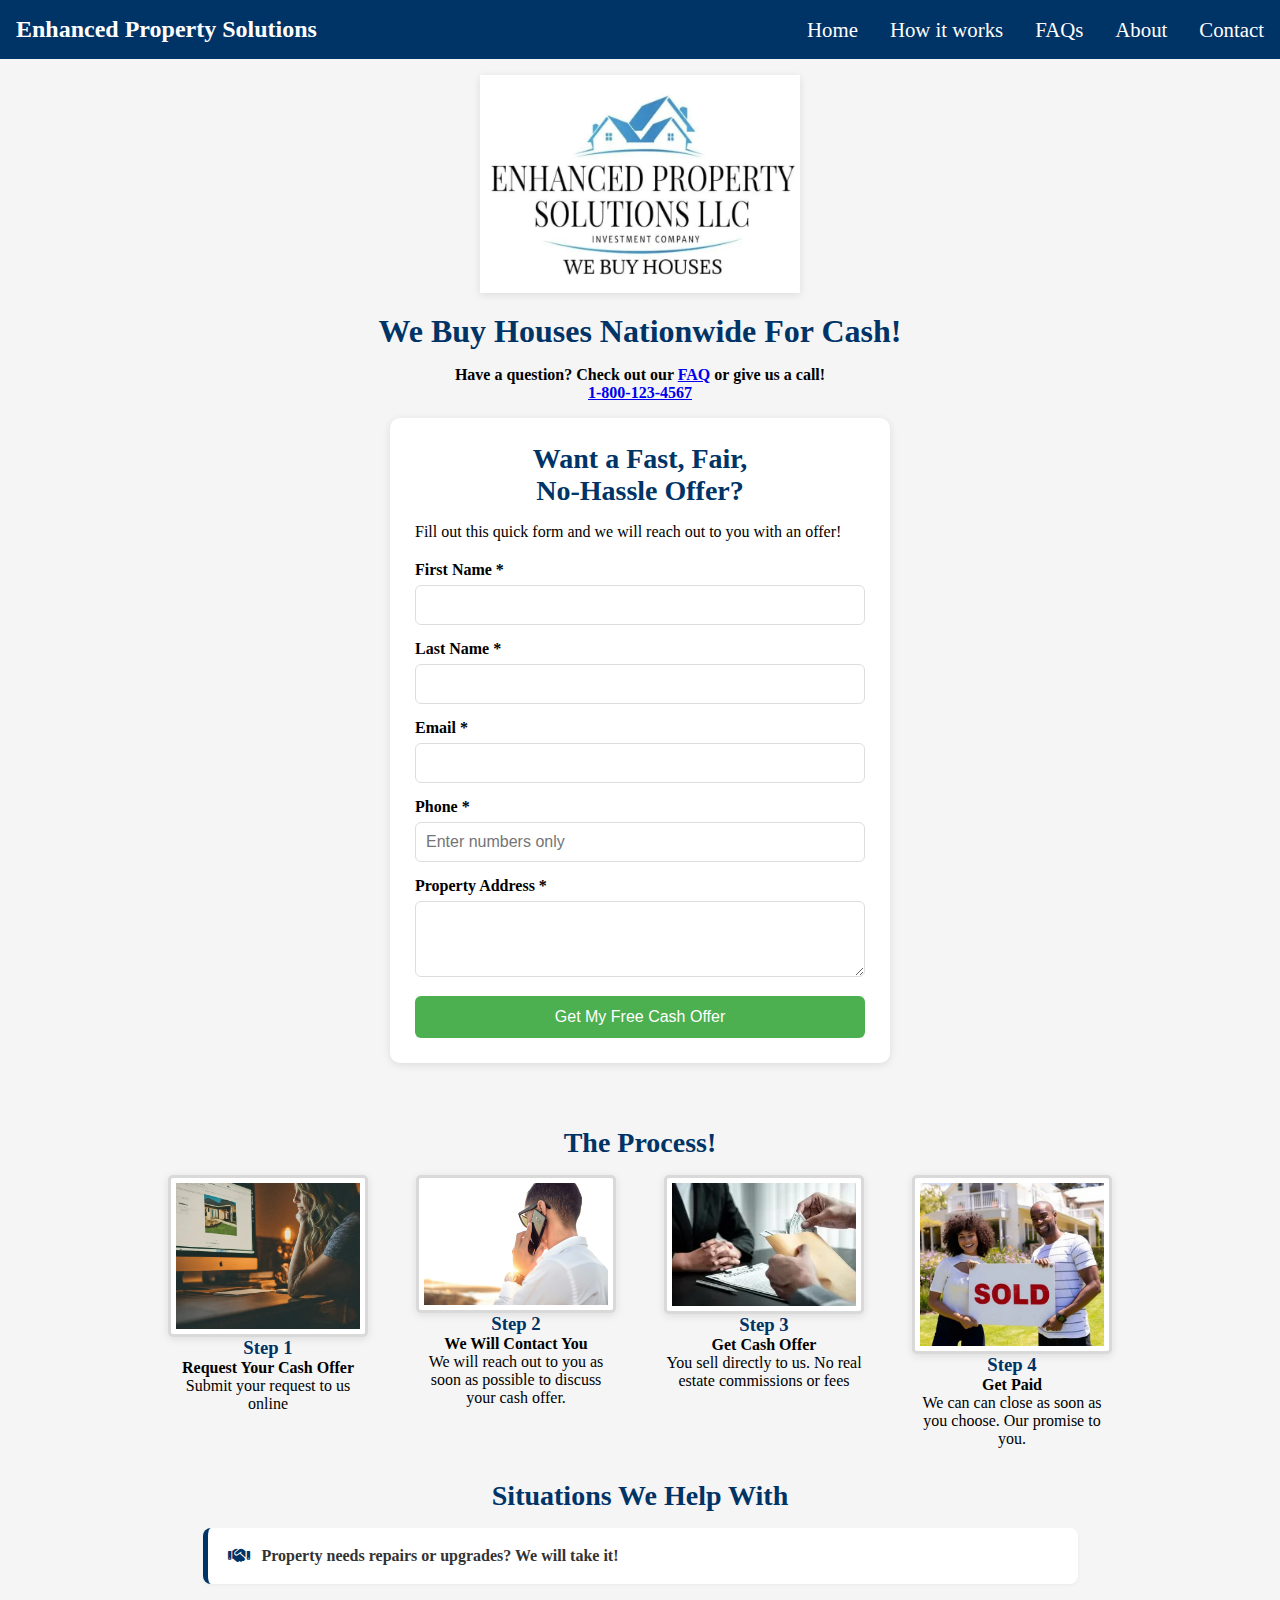
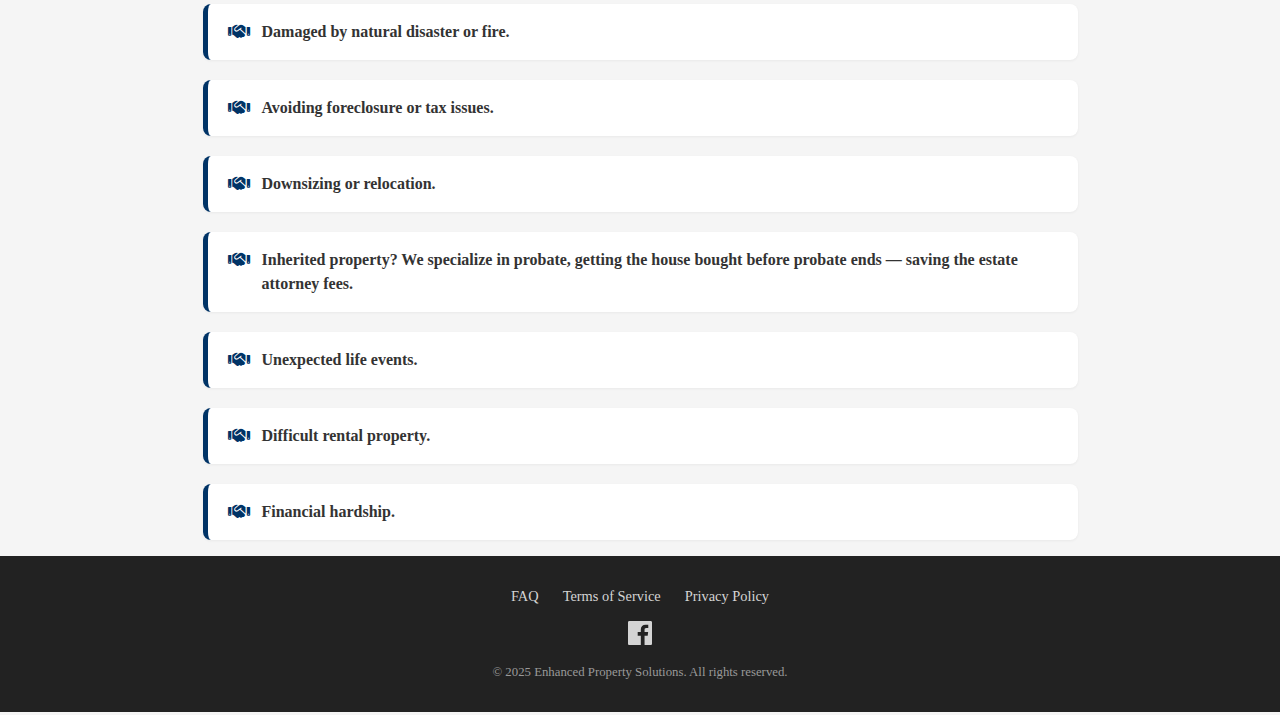
<file: index.html>
<!DOCTYPE html>
<html lang="en">
<head>
    <!-- Essential Meta Tags -->
    <meta charset="UTF-8">
    <meta name="viewport" content="width=device-width, initial-scale=1.0">
    <meta http-equiv="X-UA-Compatible" content="IE=edge">

    <!-- SEO Meta Tags -->
    <title>Sell Your House Fast for Cash in Southwest Louisiana | Enhanced Property Solutions</title>
    <meta name="description" content="Sell your house fast for cash in Southwest Louisiana. We buy homes as-is in Calcasieu, Beauregard, and Vernon Parish — no fees, no repairs. Get a free offer today!">
    <meta name="keywords" content="sell my house fast Louisiana, quick home sale Louisiana, Enhanced Property Solutions Louisiana">
    <meta name="author" content="Enhanced Property Solutions">

    <!-- Open Graph for Social Sharing -->
    <meta property="og:title" content="Sell Your House Fast for Cash in Louisiana | Enhanced Property Solutions">
    <meta property="og:description" content="Helping you enhance property value with reliable solutions.">
    <meta property="og:image" content="./Images/EPSllc-image.png">
    <meta property="og:url" content="https://hollowcave.github.io/enhanced-property-solutions-site/">
    <meta property="og:type" content="website">

    <!-- Twitter Card for Better Sharing -->
    <meta name="twitter:card" content="summary_large_image">
    <meta name="twitter:title" content="Sell Your House Fast for Cash in Louisiana | Enhanced Property Solutions">
    <meta name="twitter:description" content="Helping you enhance property value with reliable solutions.">
    <meta name="twitter:image" content="https://hollowcave.github.io/enhanced-property-solutions-site/Images/EPSllc-image.png">

    <!-- Favicon and Icons -->
    <link rel="icon" href="./Images/EPSllc-image.png" type="image/x-icon">
    <link rel="apple-touch-icon" href="./Images/EPSllc-image.png">

    <!-- Canonical URL -->
    <link rel="canonical" href="https://hollowcave.github.io/enhanced-property-solutions-site/">

    <!-- CSS Stylesheet -->
    <link rel="stylesheet" href="./CSS/main.css">

    <!-- Font Awesome Icons -->
     <link rel="stylesheet" href="https://cdnjs.cloudflare.com/ajax/libs/font-awesome/6.5.0/css/all.min.css">

    <!-- Preconnect and Prefetch for Performance -->
    <link rel="preconnect" href="https://fonts.googleapis.com">
    <link rel="preconnect" href="https://fonts.gstatic.com" crossorigin>

    <!-- Google Fonts Example -->
    <link href="https://fonts.googleapis.com/css2?family=Roboto:wght@400;700&display=swap" rel="stylesheet">

    <!-- Optional: Structured Data (JSON-LD) for SEO -->
    <script type="application/ld+json">
    {
      "@context": "https://schema.org",
      "@type": "Organization",
      "name": "Enhanced Property Solutions",
      "url": "https://hollowcave.github.io/enhanced-property-solutions-site/",
      "logo": "https://hollowcave.github.io/enhanced-property-solutions-site/Images/EPSllc-image.png",
      "sameAs": [
        "https://www.facebook.com/EPS.facebook"
      ]
    }
    </script>
</head>

<body>
    <header class="navbar">
        <div class="brand">Enhanced Property Solutions</div>

        <button class="hamburger" id="hamburger" aria-label="Toggle navigation">
        <span></span>
        <span></span>
        <span></span>
        </button>

        <nav class="nav-links" id="nav-links">
            <a href="/enhanced-property-solutions-site/">Home</a>
            <a href="/enhanced-property-solutions-site/how-it-works/">How it works</a>
            <a href="/enhanced-property-solutions-site/faq/">FAQs</a>
            <a href="/enhanced-property-solutions-site/about/">About</a>
            <a href="/enhanced-property-solutions-site/contact/">Contact</a>
        </nav>
    </header>

    <main>
        <div class="main-intro">
            <img src="./Images/EPSllc-image.png" alt="Enhanced Property Solutions logo">
            <h1>We Buy Houses Nationwide For Cash!</h1>
            <p>
                <strong>Have a question? Check out our <a href="/enhanced-property-solutions-site/faq/" title="Frequently Asked Questions">FAQ</a> or give us a call!<br> <a href="tel:18001234567">1-800-123-4567</a></strong>
            </p>
        </div>

        <section class="form-container">
            <h2>Want a Fast, Fair,<br> No-Hassle Offer?</h2>
            <p>Fill out this quick form and we will reach out to you with an offer!</p>
            <form action="#" method="POST">
                
                <div class="form-group">
                    <label for="firstName">First Name *</label>
                    <input type="text" id="firstName" name="firstName" required>
                </div>

                <div class="form-group">
                    <label for="lastName">Last Name *</label>
                    <input type="text" id="lastName" name="lastName" required>
                </div>

                <div class="form-group">
                    <label for="email">Email *</label>
                    <input type="email" id="email" name="email" required>
                </div>

                <div class="form-group">
                    <label for="phone">Phone *</label>
                    <input type="tel" id="phone" name="phone" required pattern="[0-9]{10,15}" placeholder="Enter numbers only">
                </div>

                <div class="form-group">
                    <label for="propertyAddress">Property Address *</label>
                    <textarea id="propertyAddress" name="propertyAddress" rows="3" required></textarea>
                </div>

                <button type="submit">Get My Free Cash Offer</button>

            </form>
        </section>

        <section class="steps-to-sold">
            <div class="steps-intro">
                <h2>The Process!</h2>
            </div>
            <div class="steps-to-sold-wrapper">
                <div class="step-1">
                    <div class="frame">
                        <img src="./Images/woman-house-shopping-on-pc.png" alt="Homeowner viewing house selling options online" loading="lazy">
                    </div>
                    <div class="step">
                        <h3>Step 1</h3>
                        <p><strong>Request Your Cash Offer</strong></p>
                        <p>Submit your request to us online</p>
                    </div>
                </div>
                <div class="step-2">
                    <div class="frame">
                        <img src="./Images/person-talking-on-phone.png" alt="Person talking on the phone" loading="lazy">
                    </div>
                    <div class="step">
                        <h3>Step 2</h3>
                        <p><strong>We Will Contact You</strong></p>
                        <p>We will reach out to you as soon as possible to discuss your cash offer.</p>
                    </div>
                </div>
                <div class="step-3">
                    <div class="frame">
                        <img src="./Images/people-in-a-closing.png" alt="People in a closing at the title company" loading="lazy">
                    </div>
                    <div class="step">
                        <h3>Step 3</h3>
                        <p><strong>Get Cash Offer</strong></p>
                        <p>You sell directly to us. No real estate commissions or fees</p>
                    </div>
                </div>
                <div class="step-4">
                    <div class="frame">
                        <img src="./Images/couple-holding-sold-sign-in-front-of-house.png" alt="Couple holding a sold sign in frot of a house" loading="lazy">
                    </div>
                    <div class="step">
                        <h3>Step 4</h3>
                        <p><strong>Get Paid</strong></p>
                        <p>We can can close as soon as you choose. Our promise to you.</p>
                    </div>
                </div>
            </div>
        </section>

        <section class="situations-we-help-wrapper" aria-labelledby="situations-we-help">
            <h2 id="situations-we-help">Situations We Help With</h2>
            <ul class="reasons-list">
                <li><i class="fas fa-handshake" aria-hidden="true"></i><span>Property needs repairs or upgrades? We will take it!</span></li>
                <li><i class="fas fa-handshake" aria-hidden="true"></i><span>Damaged by natural disaster or fire.</span></li>
                <li><i class="fas fa-handshake" aria-hidden="true"></i><span>Avoiding foreclosure or tax issues.</span></li>
                <li><i class="fas fa-handshake" aria-hidden="true"></i><span>Downsizing or relocation.</span></li>
                <li><i class="fas fa-handshake" aria-hidden="true"></i><span>Inherited property? We specialize in probate, getting the house bought before probate ends — saving the estate attorney fees.</span></li>
                <li><i class="fas fa-handshake" aria-hidden="true"></i><span>Unexpected life events.</span></li>
                <li><i class="fas fa-handshake" aria-hidden="true"></i><span>Difficult rental property.</span></li>
                <li><i class="fas fa-handshake" aria-hidden="true"></i><span>Financial hardship.</span></li>
            </ul>
        </section>
    </main>

    <footer class="site-footer">
        <div class="footer-content">
            <nav class="footer-nav" aria-label="Footer Navigation">
            <a href="/enhanced-property-solutions-site/faq/">FAQ</a>
            <a href="/enhanced-property-solutions-site/terms-of-service/">Terms of Service</a>
            <a href="/enhanced-property-solutions-site/privacy-policy/">Privacy Policy</a>
            </nav>
            <div class="footer-social">
            <a href="https://www.facebook.com/EPS.facebook" target="_blank" rel="noopener" aria-label="Follow us on Facebook">
                <svg class="social-icon" viewBox="0 0 24 24" role="img" xmlns="http://www.w3.org/2000/svg" fill="currentColor">
                    <title>Facebook</title>
                    <path d="M22.675 0h-21.35C.6 0 0 .6 0 1.342v21.316C0 23.4.6 24 1.342 24H12.82v-9.294H9.692V11.01h3.127V8.414c0-3.1 1.894-4.788 4.659-4.788 1.325 0 2.463.098 2.795.142v3.24l-1.918.001c-1.504 0-1.796.715-1.796 1.763v2.313h3.587l-.467 3.696h-3.12V24h6.116C23.4 24 24 23.4 24 22.658V1.342C24 .6 23.4 0 22.675 0z"/>
                </svg>
            </a>
            </div>
            <p class="footer-copy">© 2025 Enhanced Property Solutions. All rights reserved.</p>
        </div>
    </footer>

    <!-- Optional: JavaScript Files -->
    <script src="./JS/main.js"></script>
</body>
</html>
</file>
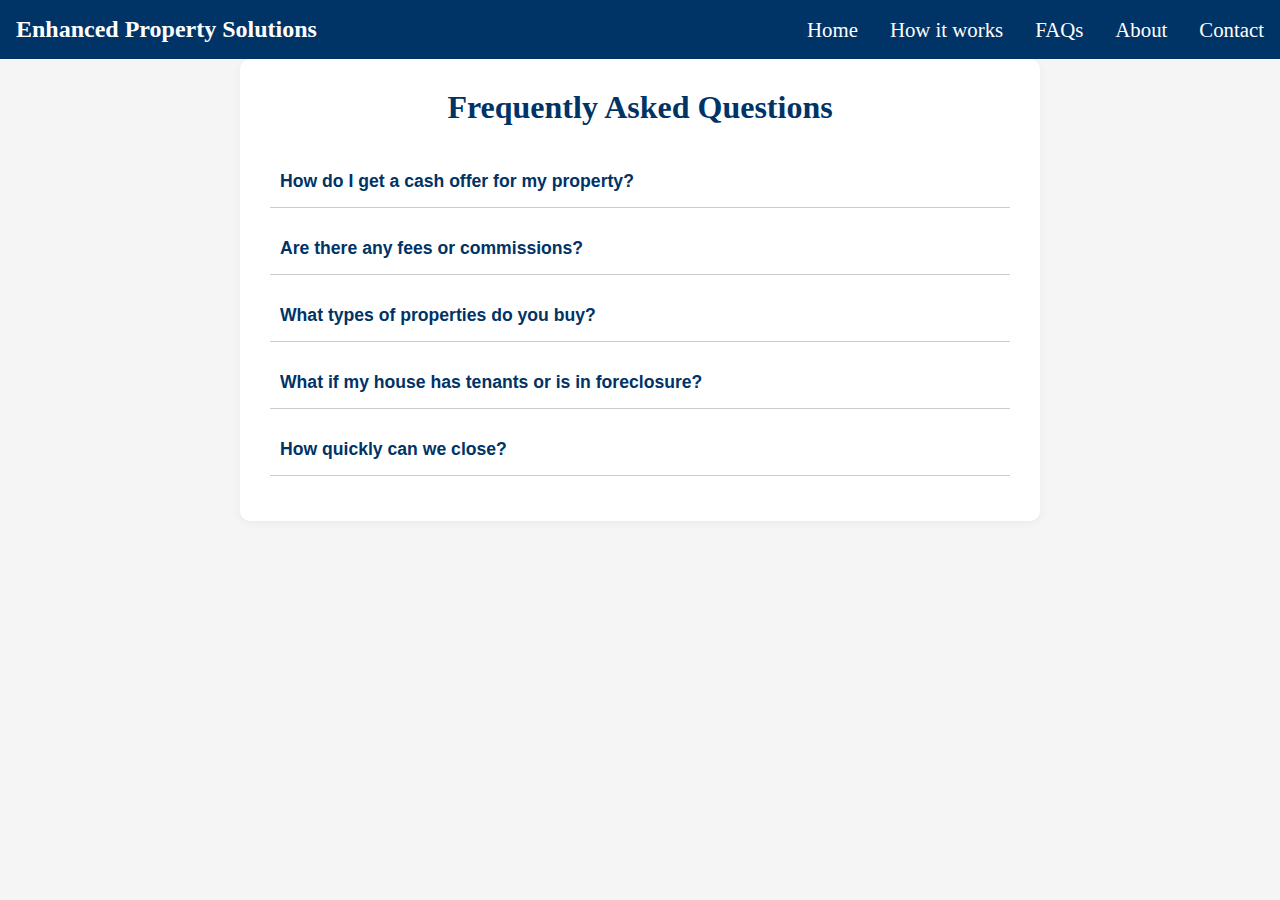
<file: faq/index.html>
<!DOCTYPE html>
<html lang="en">
<head>
  <meta charset="UTF-8" />
  <meta name="viewport" content="width=device-width, initial-scale=1.0"/>
  <title>FAQ - Frequently Asked Questions</title>

  <!-- SEO Meta -->
  <meta name="description" content="Frequently asked questions about our services, property process, and support.">
  <meta name="keywords" content="property faq, real estate questions, home selling help, real estate support">
  <meta name="robots" content="index, follow">

  <!-- CSS Stylesheet -->
  <link rel="stylesheet" href="../CSS/main.css">

  <!-- Structured Data for SEO (Optional but Powerful) -->
  <script type="application/ld+json">
  {
    "@context": "https://schema.org",
    "@type": "FAQPage",
    "mainEntity": [
      {
        "@type": "Question",
        "name": "How do I get a cash offer for my property?",
        "acceptedAnswer": {
          "@type": "Answer",
          "text": "Simply fill out our property form, and we’ll contact you with a no-obligation cash offer within 24 hours."
        }
      },
      {
        "@type": "Question",
        "name": "Are there any fees or commissions?",
        "acceptedAnswer": {
          "@type": "Answer",
          "text": "No. We cover all closing costs and there are no agent fees or commissions."
        }
      }
    ]
  }
  </script>
</head>
<body>
    <header class="navbar">
        <div class="brand">Enhanced Property Solutions</div>

        <button class="hamburger" id="hamburger" aria-label="Toggle navigation">
        <span></span>
        <span></span>
        <span></span>
        </button>

        <nav class="nav-links" id="nav-links">
            <a href="/enhanced-property-solutions-site/">Home</a>
            <a href="/enhanced-property-solutions-site/how-it-works/">How it works</a>
            <a href="/enhanced-property-solutions-site/faq/">FAQs</a>
            <a href="/enhanced-property-solutions-site/about/">About</a>
            <a href="/enhanced-property-solutions-site/contact/">Contact</a>
        </nav>
    </header>

    <div class="faq-container">
    <h1>Frequently Asked Questions</h1>

    <div class="accordion-item">
        <button class="accordion-button">How do I get a cash offer for my property?</button>
        <div class="accordion-content">
        <p>Simply fill out our property form, and we’ll contact you with a no-obligation cash offer within 24 hours.</p>
        </div>
    </div>

    <div class="accordion-item">
        <button class="accordion-button">Are there any fees or commissions?</button>
        <div class="accordion-content">
        <p>No. We cover all closing costs and there are no agent fees or commissions.</p>
        </div>
    </div>

    <div class="accordion-item">
        <button class="accordion-button">What types of properties do you buy?</button>
        <div class="accordion-content">
        <p>We buy houses, duplexes, land, inherited homes, and even properties in poor condition or needing repairs.</p>
        </div>
    </div>

    <div class="accordion-item">
        <button class="accordion-button">What if my house has tenants or is in foreclosure?</button>
        <div class="accordion-content">
        <p>We can still make an offer! We buy houses in all situations, including foreclosure, probate, or with active tenants.</p>
        </div>
    </div>

    <div class="accordion-item">
        <button class="accordion-button">How quickly can we close?</button>
        <div class="accordion-content">
        <p>Most of our deals close in as little as 7 days, depending on your timeline. We move at your pace.</p>
        </div>
    </div>

    </div>

    <script src="../JS/main.js"></script>
</body>
</html>
</file>
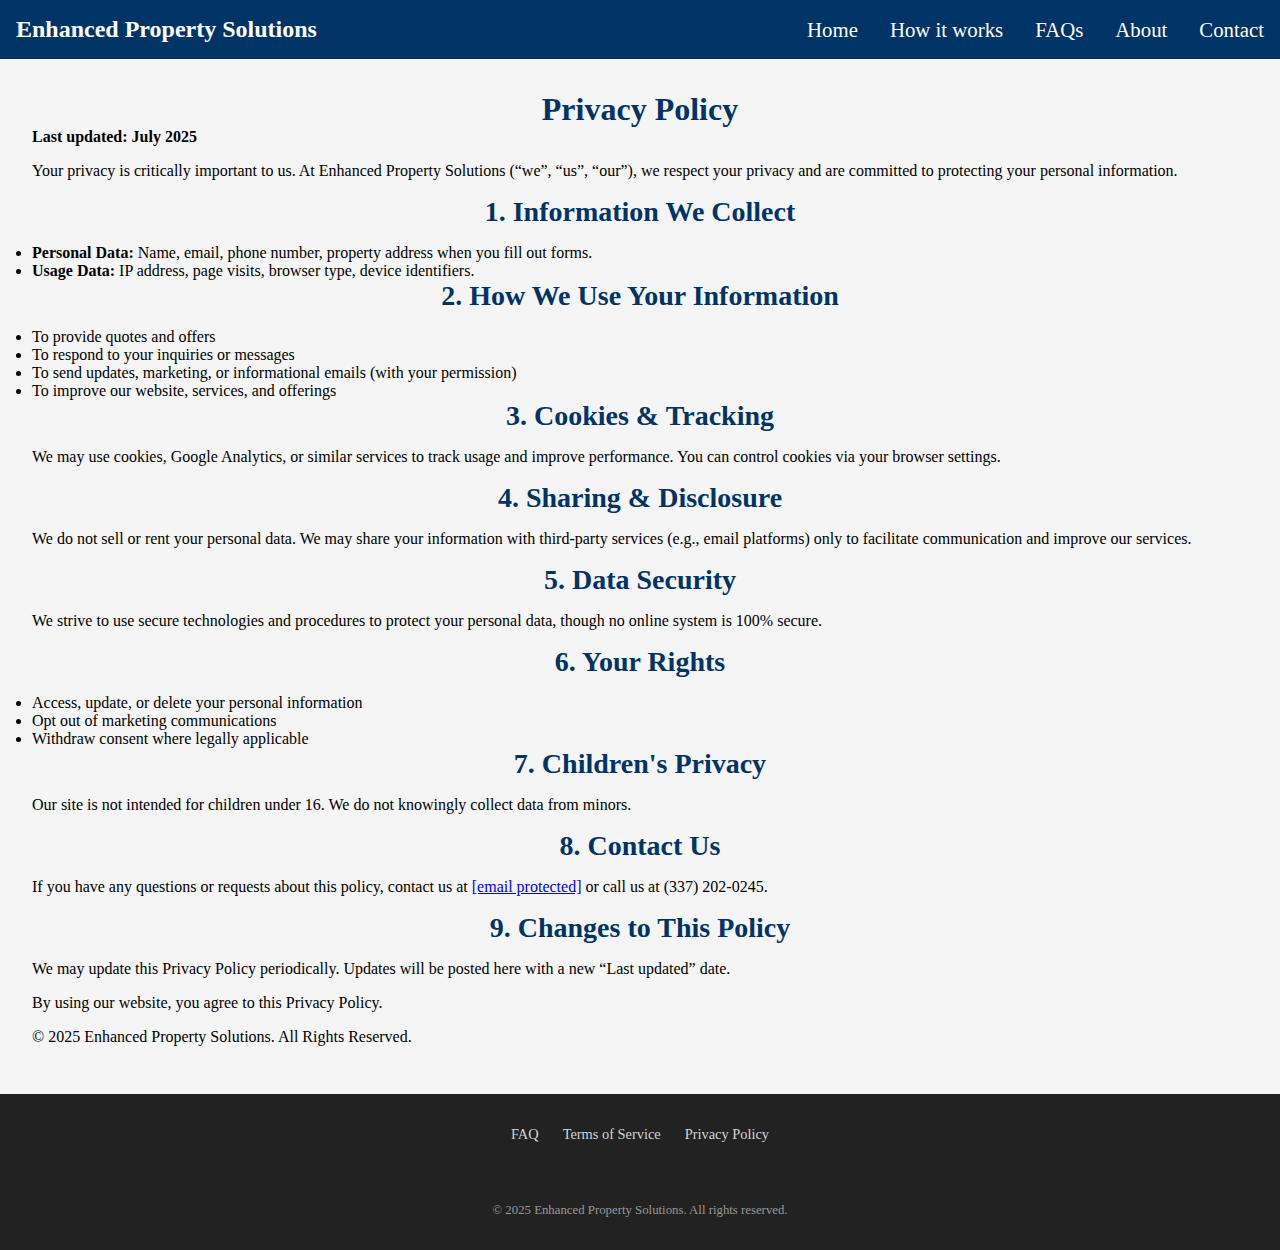
<file: privacy-policy/index.html>
<!DOCTYPE html>
<html lang="en">
<head>
  <meta charset="UTF-8" />
  <meta name="viewport" content="width=device-width, initial-scale=1" />
  <title>Privacy Policy | Enhanced Property Solutions</title>
  <meta name="description" content="Enhanced Property Solutions privacy policy—how we collect, use, and protect your personal information." />
  <link rel="stylesheet" href="../CSS/main.css" />
  <link rel="canonical" href="https://enhancedpropertysolutions.us/privacypolicy" />
</head>
<body>
  <!-- Site Header -->
  <header class="navbar">
    <div class="brand">Enhanced Property Solutions</div>
    <button class="hamburger" id="hamburger" aria-label="Toggle navigation"><span></span><span></span><span></span></button>
    <nav class="nav-links" id="nav-links">
      <a href="/enhanced-property-solutions-site/">Home</a>
      <a href="/enhanced-property-solutions-site/how-it-works/">How it works</a>
      <a href="/enhanced-property-solutions-site/faq/">FAQs</a>
      <a href="/enhanced-property-solutions-site/about/">About</a>
      <a href="/enhanced-property-solutions-site/contact/">Contact</a>
    </nav>
  </header>

  <!-- Main Content Area -->
  <main class="page-content">
    <section class="privacy-policy-section polciy-and-terms">
      <h1>Privacy Policy</h1>

      <p><strong>Last updated: July 2025</strong></p>

      <p>Your privacy is critically important to us. At Enhanced Property Solutions (“we”, “us”, “our”), we respect your privacy and are committed to protecting your personal information.</p>

      <h2>1. Information We Collect</h2>
      <ul>
        <li><strong>Personal Data:</strong> Name, email, phone number, property address when you fill out forms.</li>
        <li><strong>Usage Data:</strong> IP address, page visits, browser type, device identifiers.</li>
      </ul>

      <h2>2. How We Use Your Information</h2>
      <ul>
        <li>To provide quotes and offers</li>
        <li>To respond to your inquiries or messages</li>
        <li>To send updates, marketing, or informational emails (with your permission)</li>
        <li>To improve our website, services, and offerings</li>
      </ul>

      <h2>3. Cookies & Tracking</h2>
      <p>We may use cookies, Google Analytics, or similar services to track usage and improve performance. You can control cookies via your browser settings.</p>

      <h2>4. Sharing & Disclosure</h2>
      <p>We do not sell or rent your personal data. We may share your information with third-party services (e.g., email platforms) only to facilitate communication and improve our services.</p>

      <h2>5. Data Security</h2>
      <p>We strive to use secure technologies and procedures to protect your personal data, though no online system is 100% secure.</p>

      <h2>6. Your Rights</h2>
      <ul>
        <li>Access, update, or delete your personal information</li>
        <li>Opt out of marketing communications</li>
        <li>Withdraw consent where legally applicable</li>
      </ul>

      <h2>7. Children's Privacy</h2>
      <p>Our site is not intended for children under 16. We do not knowingly collect data from minors.</p>

      <h2>8. Contact Us</h2>
      <p>If you have any questions or requests about this policy, contact us at <a href="mailto:[email protected]">[email protected]</a> or call us at (337) 202‑0245.</p>

      <h2>9. Changes to This Policy</h2>
      <p>We may update this Privacy Policy periodically. Updates will be posted here with a new “Last updated” date.</p>

      <p>By using our website, you agree to this Privacy Policy.</p>
      <p>© 2025 Enhanced Property Solutions. All Rights Reserved.</p>
    </section>
  </main>

  <!-- Site Footer -->
  <footer class="site-footer">
    <div class="footer-content">
      <nav class="footer-nav" aria-label="Footer Navigation">
        <a href="/faq">FAQ</a>
        <a href="/terms-of-service">Terms of Service</a>
        <a href="/privacy-policy">Privacy Policy</a>
      </nav>
      <div class="footer-social">
        <a href="https://www.facebook.com/EPS.facebook" target="_blank" rel="noopener" aria-label="Follow us on Facebook">
          <svg class="social-icon" viewBox="0 0 24 24" role="img" xmlns="http://www.w3.org/2000/svg" fill="currentColor">
            <title>Facebook</title>
            <path d="M22.675 0h-21.35C…"/></svg>
        </a>
      </div>
      <p class="footer-copy">© 2025 Enhanced Property Solutions. All rights reserved.</p>
    </div>
  </footer>

  <script src="../JS/main.js"></script>
</body>
</html>
</file>
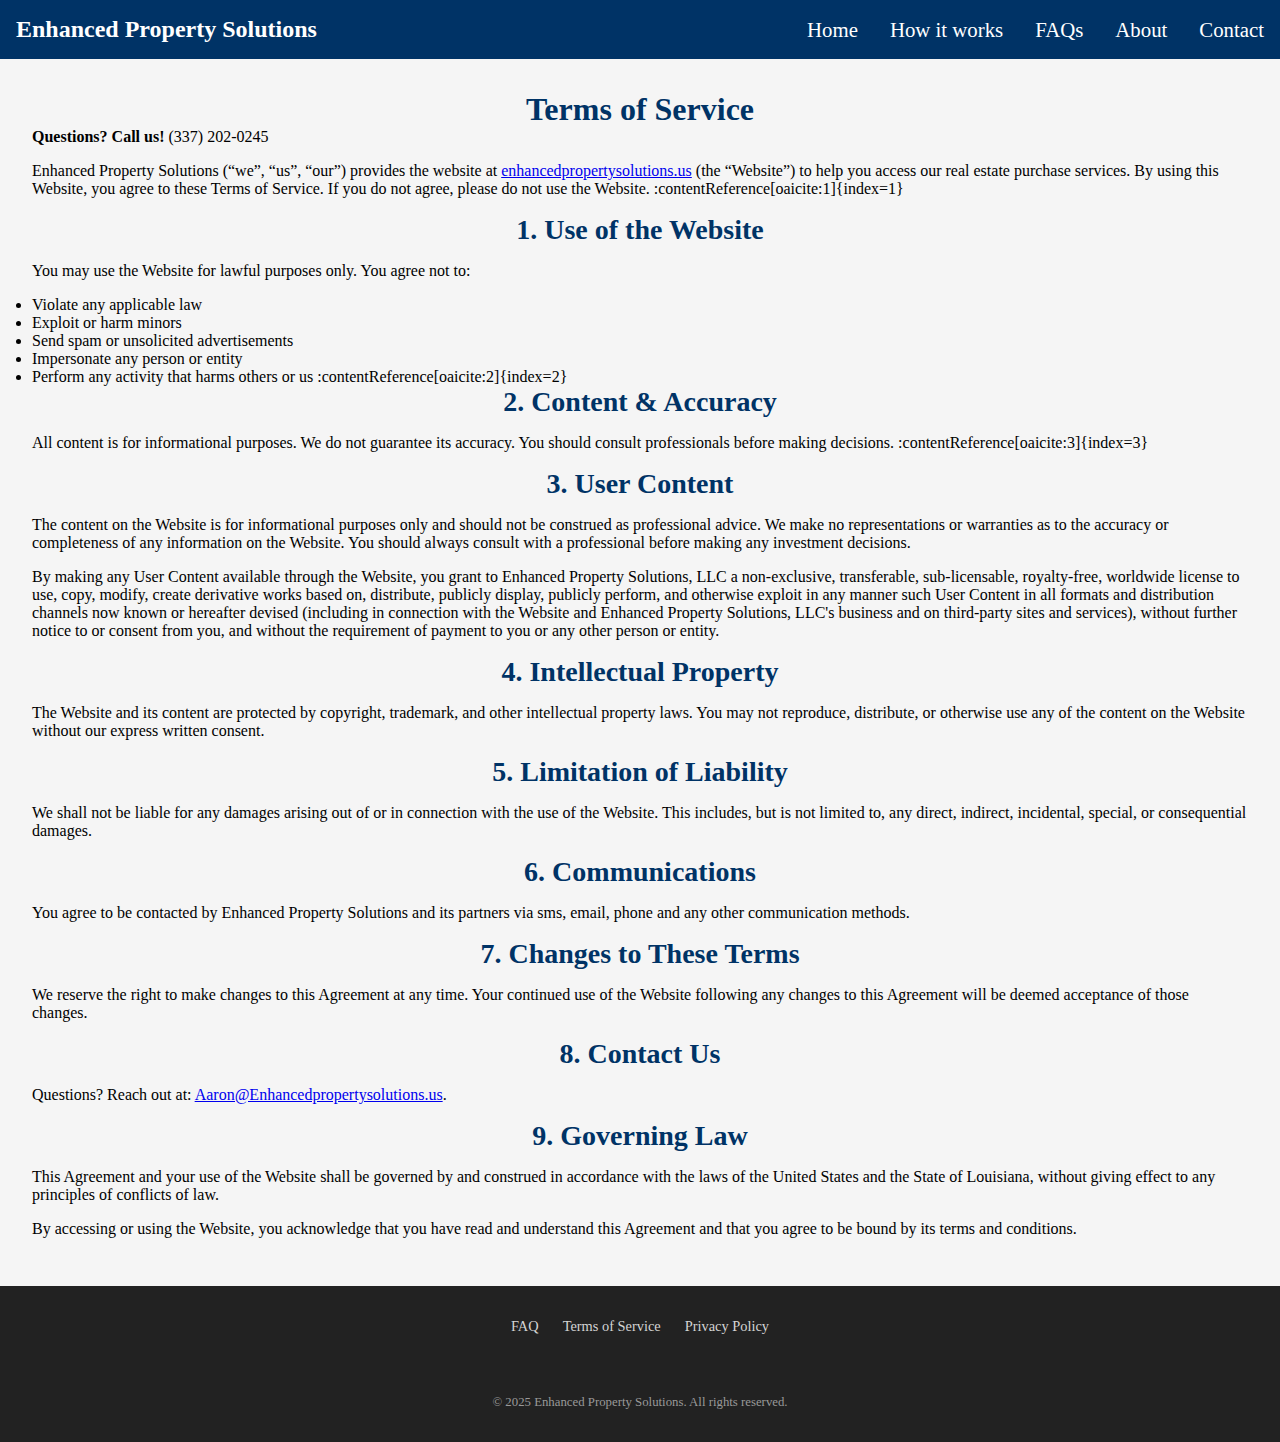
<file: terms-of-service/index.html>
<!DOCTYPE html>
<html lang="en">
<head>
  <meta charset="UTF-8">
  <meta name="viewport" content="width=device-width, initial-scale=1">
  <title>Terms of Service | Enhanced Property Solutions</title>
  <meta name="description" content="Terms of service for Enhanced Property Solutions—how our site works, your rights, and responsibilities when using our services.">
  <link rel="stylesheet" href="../CSS/main.css">
  <link rel="canonical" href="https://enhancedpropertysolutions.us/termsofservice">
</head>
<body>
  <!-- Reuse site header -->
  <header class="navbar">
    <div class="brand">Enhanced Property Solutions</div>
    <button class="hamburger" id="hamburger" aria-label="Toggle navigation"><span></span><span></span><span></span></button>
    <nav class="nav-links" id="nav-links">
      <a href="/enhanced-property-solutions-site/">Home</a>
      <a href="/enhanced-property-solutions-site/how-it-works/">How it works</a>
      <a href="/enhanced-property-solutions-site/faq/">FAQs</a>
      <a href="/enhanced-property-solutions-site/about/">About</a>
      <a href="/enhanced-property-solutions-site/contact/">Contact</a>
    </nav>
  </header>

  <main class="page-content">
    <section class="terms-section polciy-and-terms">
      <h1>Terms of Service</h1>
      <p><strong>Questions? Call us!</strong> (337) 202‑0245</p>

      <p>Enhanced Property Solutions (“we”, “us”, “our”) provides the website at <a href="https://enhancedpropertysolutions.us">enhancedpropertysolutions.us</a> (the “Website”) to help you access our real estate purchase services. By using this Website, you agree to these Terms of Service. If you do not agree, please do not use the Website. :contentReference[oaicite:1]{index=1}</p>

      <h2>1. Use of the Website</h2>
      <p>You may use the Website for lawful purposes only. You agree not to:</p>
      <ul>
        <li>Violate any applicable law</li>
        <li>Exploit or harm minors</li>
        <li>Send spam or unsolicited advertisements</li>
        <li>Impersonate any person or entity</li>
        <li>Perform any activity that harms others or us :contentReference[oaicite:2]{index=2}</li>
      </ul>

      <h2>2. Content & Accuracy</h2>
      <p>All content is for informational purposes. We do not guarantee its accuracy. You should consult professionals before making decisions. :contentReference[oaicite:3]{index=3}</p>

      <h2>3. User Content</h2>
      <p>The content on the Website is for informational purposes only and should not be construed as professional advice. We make no representations or warranties as to the accuracy or completeness of any information on the Website. You should always consult with a professional before making any investment decisions.</p>
      <p>By making any User Content available through the Website, you grant to Enhanced Property Solutions, LLC a non-exclusive, transferable, sub-licensable, royalty-free, worldwide license to use, copy, modify, create derivative works based on, distribute, publicly display, publicly perform, and otherwise exploit in any manner such User Content in all formats and distribution channels now known or hereafter devised (including in connection with the Website and Enhanced Property Solutions, LLC's business and on third-party sites and services), without further notice to or consent from you, and without the requirement of payment to you or any other person or entity.</p>

      <h2>4. Intellectual Property</h2>
      <p>The Website and its content are protected by copyright, trademark, and other intellectual property laws. You may not reproduce, distribute, or otherwise use any of the content on the Website without our express written consent.</p>

      <h2>5. Limitation of Liability</h2>
      <p>We shall not be liable for any damages arising out of or in connection with the use of the Website. This includes, but is not limited to, any direct, indirect, incidental, special, or consequential damages.</p>

      <h2>6. Communications</h2>
      <p>You agree to be contacted by Enhanced Property Solutions and its partners via sms, email, phone and any other communication methods.</p>

      <h2>7. Changes to These Terms</h2>
      <p>We reserve the right to make changes to this Agreement at any time. Your continued use of the Website following any changes to this Agreement will be deemed acceptance of those changes.</p>

      <h2>8. Contact Us</h2>
      <p>Questions? Reach out at: <a href="mailto:Aaron@Enhancedpropertysolutions.us">Aaron@Enhancedpropertysolutions.us</a>.</p>

      <h2>9. Governing Law</h2>
      <p>This Agreement and your use of the Website shall be governed by and construed in accordance with the laws of the United States and the State of Louisiana, without giving effect to any principles of conflicts of law.</p>

      <p>By accessing or using the Website, you acknowledge that you have read and understand this Agreement and that you agree to be bound by its terms and conditions.</p>

    </section>
  </main>

  <!-- Reuse site footer -->
  <footer class="site-footer">
    <div class="footer-content">
      <nav class="footer-nav" aria-label="Footer Navigation">
        <a href="/faq">FAQ</a>
        <a href="/terms-of-service">Terms of Service</a>
        <a href="/privacy-policy">Privacy Policy</a>
      </nav>
      <div class="footer-social">
        <a href="https://www.facebook.com/EPS.facebook" target="_blank" rel="noopener" aria-label="Follow us on Facebook">
          <svg class="social-icon" viewBox="0 0 24 24" role="img" xmlns="http://www.w3.org/2000/svg" fill="currentColor"><title>Facebook</title><path d="..."/></svg>
        </a>
      </div>
      <p class="footer-copy">© 2025 Enhanced Property Solutions. All rights reserved.</p>
    </div>
  </footer>

  <script src="../JS/main.js"></script>
</body>
</html>
</file>
<file: CSS/main.css>
* {
    margin: 0;
    padding: 0;
    box-sizing: border-box;
}

body {
    background-color: #F5F5F5;
}

h1, h2, h3 {
    color: #003366;
}

/* Navigation */
.navbar {
    display: flex;
    justify-content: space-between;
    align-items: center;
    padding: 1rem;
    background-color: #003366;
    color: white;
    position: relative;
    z-index: 20;
}

/* Brand */
.brand {
    font-size: 1.5rem;
    font-weight: bold;
}

/* Hamburger */
.hamburger {
    padding: 0;
    width: 35px;
    height: 35px;
    position: relative;
    display: flex;
    flex-direction: column;
    justify-content: center;
    border: none;
    cursor: pointer;
    z-index: 21;
}

.hamburger span {
    margin: 0 auto 5px auto;
    width: 25px;
    background: white;
    border-radius: 2px;
    border: 1px solid white;
    transition: all 0.3s ease;
}

.hamburger span:last-of-type {
    margin-bottom: 0;
}

/* X Animation */
.hamburger.active span:nth-child(1) {
    transform: translateY(7px) rotate(45deg);
}
.hamburger.active span:nth-child(2) {
    opacity: 0;
}
.hamburger.active span:nth-child(3) {
    transform: translateY(-7px) rotate(-45deg);
}

/* Navigation Menu */
.nav-links {
    position: fixed;
    top: 0;
    right: -100%;
    height: 100vh;
    width: 250px;
    background-color: #003366;
    display: flex;
    flex-direction: column;
    padding: 4rem 2rem;
    gap: 1.5rem;
    transition: right 0.3s ease;
    z-index: 15;
}

.nav-links.show {
    right: 0;
}

.nav-links a {
    color: white;
    text-decoration: none;
    font-size: 1.3rem;
}

/* Main Hero and title below nav */
header,
.main-intro {
    text-align: center;
}

.main-intro img {
    max-height: 100%;
    max-width: 100%;
    box-shadow: 0 2px 8px rgba(0,0,0,0.1);
}

.main-intro h1,
.main-intro h2 {
    margin-bottom: 1rem;
}

.main-intro p {
    margin-bottom: 1rem;
}

/* Form */
.form-container {
    max-width: 500px;
    background: #fff;
    padding: 25px;
    border-radius: 10px;
    box-shadow: 0 2px 8px rgba(0,0,0,0.1);
    margin: 0 auto 4rem auto;
}

.form-container h2 {
    text-align: center;
    color: #003366;
    margin-bottom: 1rem;
    
}

.form-container p {
    margin-bottom: 20px;
}

.form-group {
    margin-bottom: 15px;
}

label {
    display: block;
    margin-bottom: 6px;
    font-weight: bold;
}

input, textarea {
    width: 100%;
    padding: 10px;
    border: 1px solid #ddd;
    border-radius: 6px;
    font-size: 1rem;
}

button {
    width: 100%;
    background: #4CAF50;
    color: #fff;
    border: none;
    padding: 12px;
    font-size: 1rem;
    border-radius: 6px;
    cursor: pointer;
}

button:hover {
    background: #45a049;
}

/* Steps to sold */
.steps-to-sold h2 {
    text-align: center;
    margin-bottom: 1rem;
}

.steps-to-sold-wrapper {
    display: flex;
    flex-direction: column;
    justify-self: center;
    max-width: 90%;
}

.steps-to-sold-wrapper > div {
    text-align: center;
    width: 200px;
    margin-bottom: 1rem;
}

.steps-to-sold-wrapper div .frame {
    padding: 5px;
    background-color: #ffffff;
    border: solid rgba(0, 0, 0, .15);
    border-radius: 5px;
    box-shadow: 0 2px 8px rgba(0,0,0,0.1);
}

.steps-to-sold-wrapper div .frame img {
    display: block;
    max-width: 100%;
}

.fit-intro {
    text-align: center;
}

/* Situations we help with */
.situations-we-help-wrapper {
    padding: 1rem;
}

#situations-we-help {
    text-align: center;
}

.reasons-list {
  list-style: none;
  padding-left: 0;
  margin: 1.5rem 0;
  display: grid;
  gap: 1rem;
}

.reasons-list li {
  display: flex;
  align-items: flex-start;
  background-color: #ffffff;
  border-left: 4px solid #003366;
  padding: 0.9rem 1rem;
  border-radius: 6px;
  box-shadow: 0 1px 3px rgba(0, 0, 0, 0.05);
  font-size: 0.95rem;
  line-height: 1.5;
  color: #333333;
  transition: background-color 0.3s ease;
}

.reasons-list li:hover {
  background-color: #eaf2f8;
}

.reasons-list li i {
  color: #003366;
  margin-right: 0.75rem;
  font-size: 1.1rem;
  flex-shrink: 0;
  margin-top: 0.2rem;
}

.reasons-list li span {
  display: block;
  font-weight: 600;
}

h2 {
  font-size: 1.5rem;
  color: #003366;
  margin-bottom: 1rem;
}

/* Footer */
.site-footer {
  background-color: #222;
  color: #d4d4d4;
  padding: 2rem 1rem;
  font-size: 0.9rem;
  text-align: center;
}

.footer-content {
  max-width: 1200px;
  margin: 0 auto;
}

.footer-nav {
  margin-bottom: 1rem;
  display: flex;
  flex-direction: column;
  gap: 0.5rem;
}

.footer-nav a {
  color: #d4d4d4;
  text-decoration: none;
  transition: color 0.3s ease;
}

.footer-nav a:hover {
  color: #ffffff;
}

.footer-social {
  margin-bottom: 1rem;
}

.social-icon {
  width: 24px;
  height: 24px;
  fill: #d4d4d4;
  transition: filter 0.3s ease;
  filter: brightness(1);
}

.footer-social a:hover .social-icon {
  filter: brightness(1.5);
}

.footer-copy {
  color: #999;
  font-size: 0.8rem;
}

/* Terms of Service and Privacy Policy*/
.polciy-and-terms {
    padding: 2rem;
}

.polciy-and-terms h1,
.polciy-and-terms h2 {
    text-align: center;
}

.polciy-and-terms p {
    margin-bottom: 1rem;
}

/* FAQ page styles */
.faq-container {
      max-width: 800px;
      margin: auto;
      background: #fff;
      padding: 30px;
      border-radius: 10px;
      box-shadow: 0 2px 10px rgba(0,0,0,0.05);
    }

.faq-container h1 {
    text-align: center;
    color: #003366;
    margin-bottom: 30px;
}

.accordion-item {
    margin-bottom: 15px;
    border-bottom: 1px solid #ccc;
}

.accordion-button {
    background: none;
    color: #003366;
    font-size: 1.1rem;
    font-weight: bold;
    width: 100%;
    text-align: left;
    border: none;
    outline: none;
    padding: 15px 10px;
    cursor: pointer;
    transition: background 0.3s;
}

.accordion-button:hover {
    background-color: #f0f0f0;
}

.accordion-content {
  max-height: 0;
  overflow: hidden;
  padding: 0 10px;
  color: #333;
  font-size: 1rem;
  transition: max-height 0.5s ease, padding 0.3s ease;
}

.accordion-item.active .accordion-content {
  padding: 10px;
}

.accordion-content p {
    margin: 15px 0;
}
/* Tablet/Desktop Enhancements for List */
@media (min-width: 600px) {
  .reasons-list {
    gap: 1.25rem;
    max-width: 875px;
    margin: auto;
  }

  .reasons-list li {
    font-size: 1rem;
    padding: 1rem 1.25rem;
    border-left-width: 5px;
    border-radius: 8px;
  }

  h2 {
    font-size: 1.75rem;
  }

  .footer-nav {
    flex-direction: row;
    justify-content: center;
    gap: 1.5rem;
  }

  .main-intro img {
        max-width: 25%;
        margin: 1rem;
    }
}

/* Desktop Styles */
@media (min-width: 768px) {
    .hamburger {
        display: none;
    }

    .nav-links {
        position: static;
        height: auto;
        width: auto;
        flex-direction: row;
        background: none;
        padding: 0;
        gap: 2rem;
        display: flex !important;
        right: auto !important;
    }

    .steps-to-sold-wrapper {
        flex-direction: row;
        gap: 3rem;
    }
}
</file>
